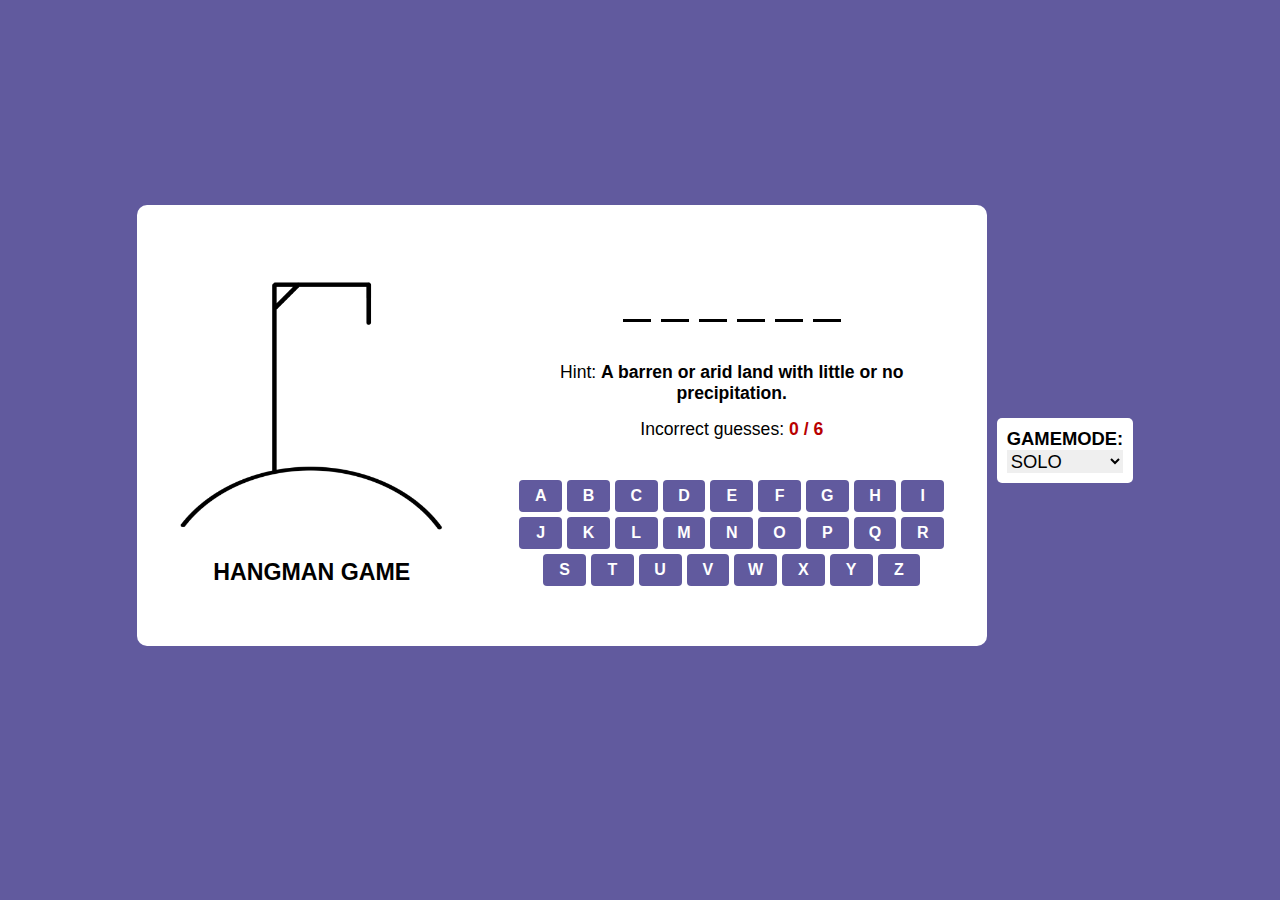
<file: index.html>
<!DOCTYPE html>
<html lang="en">
<head>
    <meta charset="UTF-8">
    <meta name="viewport" content="width=device-width, initial-scale=1.0">
    <title>Hangman Game</title>
    <link rel="stylesheet" href="style.css">
    <script src="scripts/word-list.js" defer></script>
    <script src="scripts/script.js" defer></script>
</head>
<body>
    <div class="game-modal">
        <div class="content">
            <img src="images/lost.gif" alt="gif-lost">
            <h4>Game Over!</h4>
            <p>The correct word was: <b>rainbow</b></p>
            <button class="play-again">Play Again</button>
        </div>
    </div>
    <div class="container">
        <div class="hangman-box">
            <img src="images/hangman5.png" alt="hangman-img">
            <h1>Hangman Game</h1>
        </div>
        <div class="game-box">
            <ul class="word-display"></ul>
            <h4 class="hint-text">
                Hint:
                <b></b>
            </h4>
            <h4 class="guesses">
                Incorrect guesses:
                <b>0 / 6</b>
            </h4>
            <div class="keyboard"></div>
        </div>
    </div>
    <nav>
        <label for="gamemode">GAMEMODE:</label>
        <select name="GAMEMODE" id="gamemode">
            <option value="SOLO">SOLO</option>
            <option value="CUSTOM">CUSTOM</option>
        </select>
    </nav>
</body>
</html>
</file>
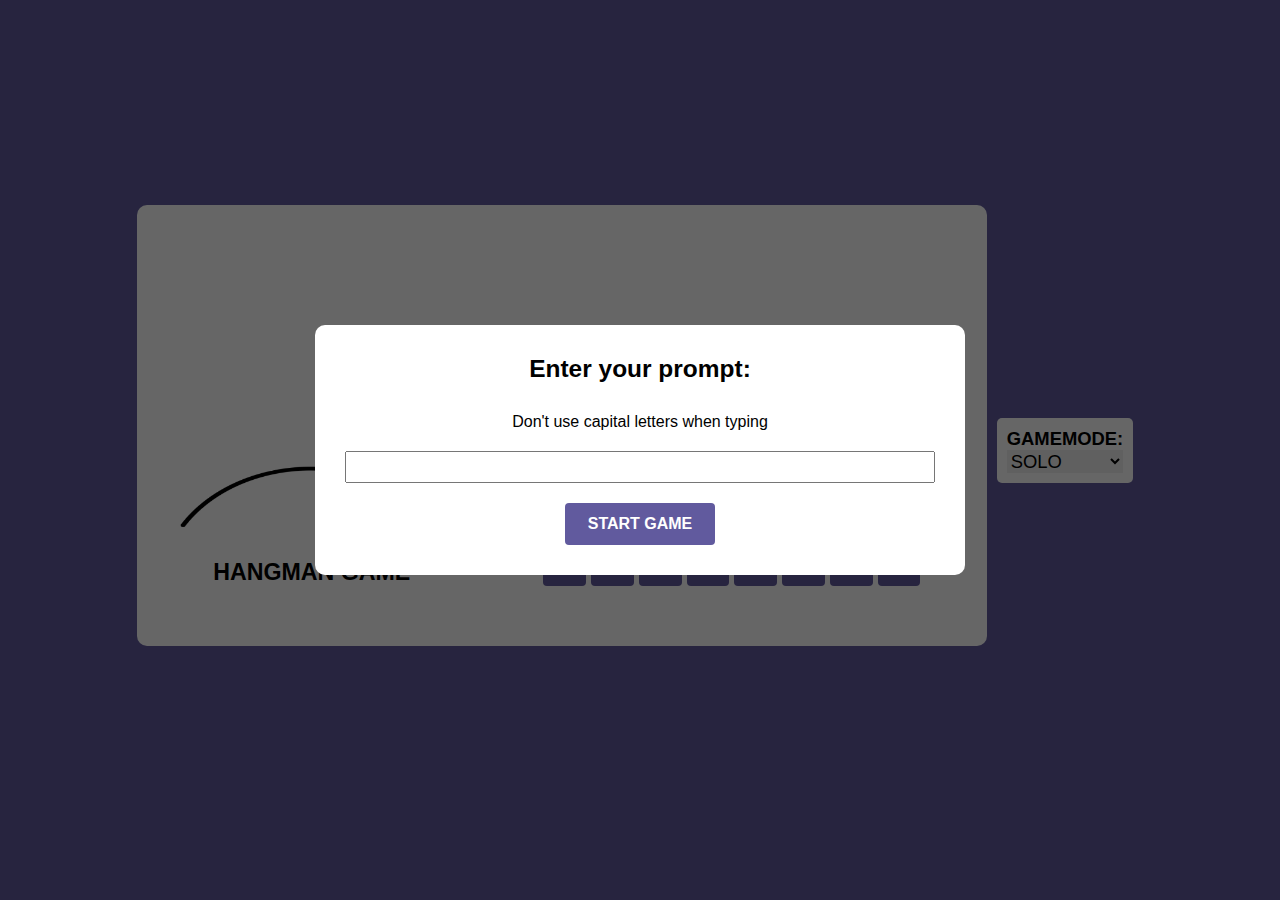
<file: custom.html>
<!DOCTYPE html>
<html lang="en">
<head>
    <meta charset="UTF-8">
    <meta name="viewport" content="width=device-width, initial-scale=1.0">
    <title>Hangman Game Custom</title>
    <link rel="stylesheet" href="custom.css">
    <script src="scripts/custom.js" defer></script>
</head>
<body>
    <div class="custom">
        <div class="content">
        <h4>Enter your prompt:</h4>
        <p>Don't use capital letters when typing</p>
        <input type="password" id="input">
        <button class="start">Start Game</button>
    </div>
    </div>
    <div class="game-modal">
        <div class="content">
            <img src="images/lost.gif" alt="gif-lost">
            <h4>Game Over!</h4>
            <p>The correct word was: <b>rainbow</b></p>
            <button class="play-again">Play Again</button>
        </div>
    </div>
    <div class="container">
        <div class="hangman-box">
            <img src="images/hangman1.png" alt="hangman-img">
            <h1>Hangman Game</h1>
        </div>
        <div class="game-box">
            <ul class="word-display"></ul>
            <h4 class="guesses">
                Incorrect guesses:
                <b>0 / 10</b>
            </h4>
            <div class="keyboard"></div>
        </div>
    </div>
    <nav>
        <label for="gamemode">GAMEMODE:</label>
        <select name="GAMEMODE" id="gamemode">
            <option value="SOLO">SOLO</option>
            <option value="CUSTOM">CUSTOM</option>
        </select>
    </nav>
</body>
</html>
</file>
<file: style.css>
:root {
    --main-color: rgb(97, 90, 158);
}

* {
    margin: 0;
    padding: 0;
    box-sizing: border-box;
    font-family: sans-serif;
}

body {
    display: flex;
    align-items: center;
    padding: 0 10px;
    justify-content: center;
    min-height: 100vh;
    background: var(--main-color);
    flex-wrap: wrap;
}

.container {
    width: 850px;
    background: #FFF;
    display: flex;
    gap: 70px;
    align-items: flex-end;
    padding: 60px 40px;
    border-radius: 10px;
    margin-bottom: 50px;
}

.hangman-box img {
    max-width: 270px;
}

.hangman-box h1 {
    font-size: 1.45rem;
    margin-top: 20px;
    text-align: center;
    text-transform: uppercase;
}

.word-display {
    display: flex;
    gap: 10px;
    list-style: none;
    align-items: center;
    justify-content: center;
}

.word-display .letter {
    width: 28px;
    border-bottom: 3px solid #000;
    font-size: 2rem;
    font-weight: 600;
    text-align: center;
    text-transform: uppercase;
    margin-bottom: 40px;
}

.word-display .letter.guessed {
    border-color: transparent;
    margin: -40px 0 35px;
}

.game-box h4 {
    text-align: center;
    font-size: 1.1rem;
    font-weight: 500;
    margin-bottom: 15px;
}

.game-box h4 b {
    font-weight: 600;
}

.game-box .guesses b {
    color: rgb(184, 0, 0);
}

.game-box .keyboard {
    display: flex;
    gap: 5px;
    margin-top: 40px;
    flex-wrap: wrap;
    justify-content: center;
}

:where(.game-modal, .keyboard) button {
    color: #FFF;
    font-size: 1rem;
    font-weight: 600;
    cursor: pointer;
    outline: none;
    border: none;
    background: var(--main-color);
    border-radius: 4px;
    text-transform: uppercase;
}

.keyboard button {
    padding: 7px;
    width: calc(100% / 9 - 5px);
}

.keyboard button[disabled] {
    opacity: 0.6;
    pointer-events: none;
}

:where(.game-modal, .keyboard) button:hover {
    background: rgb(121, 143, 202);
}

.game-modal {
    position: fixed;
    left: 0;
    top: 0;
    width: 100%;
    height: 100%;
    opacity: 0;
    padding: 0 10px;
    pointer-events: none;
    z-index: 999;
    display: flex;
    align-items: center;
    justify-content: center;
    background: rgba(0,0,0,0.6);
    transition: opacity 0.4s ease;
}

.game-modal.show {
    opacity: 1;
    pointer-events: auto;
}

.game-modal .content {
    background: #FFF;
    max-width: 420px;
    width: 100%;
    text-align: center;
    border-radius: 10px;
    padding: 30px;
}

.game-modal img {
    max-width: 130px;
    margin-bottom: 20px;
}

.game-modal h4 {
    font-size: 1.53rem;
}

.game-modal p {
    font-size: 1.15rem;
    margin: 15px 0 30px;
    font-weight: 500;
}

.game-modal p b {
    color: var(--main-color);
    font-weight: 600;
}

.game-modal button {
    padding: 12px 23px;
}

@media (max-width: 782px) {
    .container {
        flex-direction: column;
        padding: 30px 15px;
        align-items: center;
    }
    .hangman-box img {
        max-width: 200px;
    }
    .hangman-box h1 {
        display: none;
    }
}

nav {
    display: flex;
    flex-wrap: wrap;
    flex-direction: column;
    background: #FFF;
    padding: 10px;
    margin: 10px;
    text-align: center;
    border-radius: 5px;
    font-weight: 600;
    font-size: 1.15rem;
}

nav select {
    border: none;
    font-size: 1.15rem;
}
</file>
<file: custom.css>
:root {
    --main-color: rgb(97, 90, 158);
}

* {
    margin: 0;
    padding: 0;
    box-sizing: border-box;
    font-family: sans-serif;
}

body {
    display: flex;
    align-items: center;
    padding: 0 10px;
    justify-content: center;
    min-height: 100vh;
    background: var(--main-color);
    flex-wrap: wrap;
}

.container {
    width: 850px;
    background: #FFF;
    display: flex;
    gap: 70px;
    align-items: flex-end;
    padding: 60px 40px;
    border-radius: 10px;
    margin-bottom: 50px;
}

.hangman-box img {
    max-width: 270px;
}

.hangman-box h1 {
    font-size: 1.45rem;
    margin-top: 20px;
    text-align: center;
    text-transform: uppercase;
}

.word-display {
    display: flex;
    flex-wrap: wrap;
    gap: 10px;
    list-style: none;
    align-items: center;
    justify-content: center;
}

.word-display .letter {
    width: 20px;
    border-bottom: 3px solid #000;
    font-size: 2rem;
    font-weight: 600;
    text-align: center;
    text-transform: uppercase;
    margin-bottom: 40px;
}

.word-display .letter.guessed {
    border-color: transparent;
    margin: -40px 0 35px;
}

.game-box h4 {
    text-align: center;
    font-size: 1.1rem;
    font-weight: 500;
    margin-bottom: 15px;
}

.game-box h4 b {
    font-weight: 600;
}

.game-box .guesses b {
    color: rgb(184, 0, 0);
}

.game-box .keyboard {
    display: flex;
    gap: 5px;
    margin-top: 40px;
    flex-wrap: wrap;
    justify-content: center;
}

:where(.game-modal, .keyboard, .custom) button {
    color: #FFF;
    font-size: 1rem;
    font-weight: 600;
    cursor: pointer;
    outline: none;
    border: none;
    background: var(--main-color);
    border-radius: 4px;
    text-transform: uppercase;
}

.keyboard button {
    padding: 7px;
    width: calc(100% / 9 - 5px);
}

.keyboard button[disabled] {
    opacity: 0.6;
    pointer-events: none;
}

:where(.game-modal, .keyboard, .custom) button:hover {
    background: rgb(121, 143, 202);
}

.game-modal {
    position: fixed;
    left: 0;
    top: 0;
    width: 100%;
    height: 100%;
    opacity: 0;
    padding: 0 10px;
    pointer-events: none;
    z-index: 999;
    display: flex;
    align-items: center;
    justify-content: center;
    background: rgba(0,0,0,0.6);
    transition: opacity 0.4s ease;
}

.game-modal.show {
    opacity: 1;
    pointer-events: auto;
}

.game-modal .content {
    background: #FFF;
    max-width: 420px;
    width: 100%;
    text-align: center;
    border-radius: 10px;
    padding: 30px;
}

.game-modal img {
    max-width: 130px;
    margin-bottom: 20px;
}

.game-modal h4 {
    font-size: 1.53rem;
}

.game-modal p {
    font-size: 1.15rem;
    margin: 15px 0 30px;
    font-weight: 500;
}

.game-modal p b {
    color: var(--main-color);
    font-weight: 600;
}

.game-modal button {
    padding: 12px 23px;
}

@media (max-width: 782px) {
    .container {
        flex-direction: column;
        padding: 30px 15px;
        align-items: center;
    }
    .hangman-box img {
        max-width: 200px;
    }
    .hangman-box h1 {
        display: none;
    }
}

nav {
    display: flex;
    flex-direction: column;
    background: #FFF;
    padding: 10px;
    margin: 10px;
    text-align: center;
    border-radius: 5px;
    font-weight: 600;
    font-size: 1.15rem;
}

nav select {
    border: none;
    font-size: 1.15rem;
}

.custom {
    margin: auto;
    position: fixed;
    left: 0;
    top: 0;
    width: 100%;
    height: 100%;
    opacity: 0;
    padding: 0 10px;
    pointer-events: none;
    z-index: 999;
    display: flex;
    align-items: center;
    justify-content: center;
    background: rgba(0,0,0,0.6);
    transition: opacity 0.4s ease;
}

.custom.show {
    opacity: 1;
    pointer-events: auto;
}

.custom .content {
    background: #FFF;
    max-width: 650px;
    width: 100%;
    text-align: center;
    border-radius: 10px;
    padding: 30px;
}

.custom h4 {
    font-size: 1.53rem;
    padding-bottom: 30px;
}

.custom p {
    margin-bottom: 20px;
}

.custom input {
    width: 100%;
    margin-bottom: 20px;
    font-size: 1.5rem;
    text-transform: uppercase;
}

.custom button {
    padding: 12px 23px;
}
</file>
